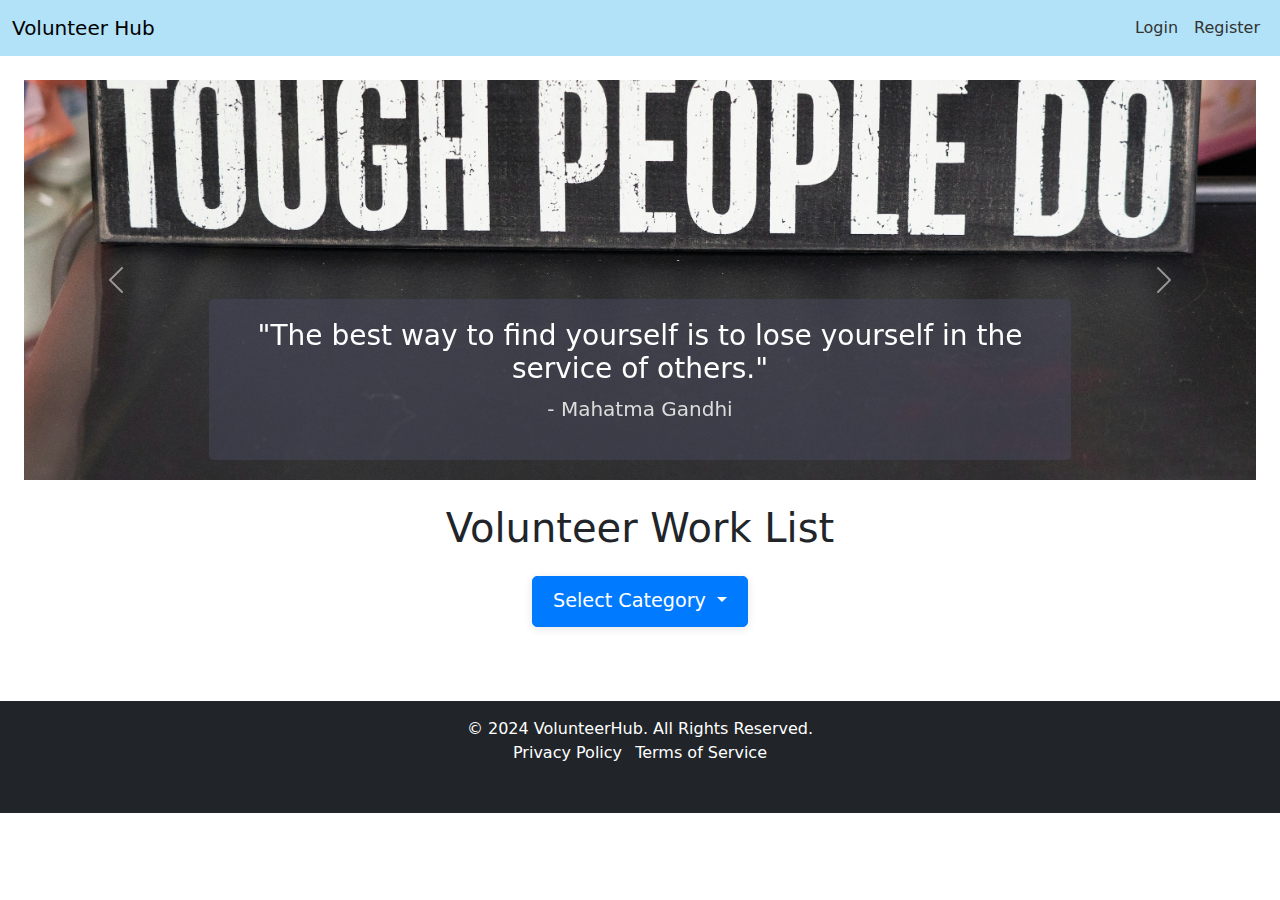
<file: index.html>
<!DOCTYPE html>
<html lang="en">
  <head>
    <meta charset="utf-8" />
    <meta name="viewport" content="width=device-width, initial-scale=1" />
    <title>Volunteer Hub</title>
    <link rel="stylesheet" href="style.css" />
    <link
      href="https://cdn.jsdelivr.net/npm/bootstrap@5.3.3/dist/css/bootstrap.min.css"
      rel="stylesheet"
      integrity="sha384-QWTKZyjpPEjISv5WaRU9OFeRpok6YctnYmDr5pNlyT2bRjXh0JMhjY6hW+ALEwIH"
      crossorigin="anonymous"
    />
  </head>
  <body>
    <header>
      <div id="navbar"></div>
    </header>
    <main>
      <div
        id="topVolunteerCarousel"
        class="carousel slide m-4"
        data-bs-ride="carousel"
      >
        <div class="carousel-inner mt-3">
          <!-- First Slide: Motivational Quote 1 -->
          <div class="carousel-item active">
            <img
              src="image/carousal1 (2).jpg"
              class="d-block w-100"
              alt="Motivational Quote 1"
            />
            <div class="carousel-caption d-none d-md-block">
              <h5>
                "The best way to find yourself is to lose yourself in the
                service of others."
              </h5>
              <p>- Mahatma Gandhi</p>
            </div>
          </div>
          <!-- Second Slide: Motivational Quote 2 -->
          <div class="carousel-item">
            <img
              src="image/carousal2 (2).jpg"
              class="d-block w-100"
              alt="Motivational Quote 2"
            />
            <div class="carousel-caption d-none d-md-block">
              <h5>
                "Volunteers don’t get paid, not because they’re worthless, but
                because they’re priceless."
              </h5>
              <p>- Unknown</p>
            </div>
          </div>
          <!-- Third Slide: Motivational Quote 3 -->
          <div class="carousel-item">
            <img
              src="image/carousal3 (2).jpg"
              class="d-block w-100"
              alt="Motivational Quote 3"
            />
            <div class="carousel-caption d-none d-md-block">
              <h5>
                "The true meaning of life is to plant trees, under whose shade
                you do not expect to sit."
              </h5>
              <p>- Nelson Henderson</p>
            </div>
          </div>
        </div>
        <button
          class="carousel-control-prev"
          type="button"
          data-bs-target="#topVolunteerCarousel"
          data-bs-slide="prev"
        >
          <span class="carousel-control-prev-icon" aria-hidden="true"></span>
          <span class="visually-hidden">Previous</span>
        </button>
        <button
          class="carousel-control-next"
          type="button"
          data-bs-target="#topVolunteerCarousel"
          data-bs-slide="next"
        >
          <span class="carousel-control-next-icon" aria-hidden="true"></span>
          <span class="visually-hidden">Next</span>
        </button>
      </div>

      <div class="container">
        <h1 class="mb-4 text-center">Volunteer Work List</h1>
        <div class="dropdown drop-category text-center mb-4">
          <button
            class="btn btn-primary dropdown-toggle"
            type="button"
            id="categoryDropdown"
            data-bs-toggle="dropdown"
            aria-expanded="false"
          >
            Select Category
          </button>
          <ul
            class="dropdown-menu"
            aria-labelledby="categoryDropdown"
            id="drop-category"
          >
            <li>
              <a class="dropdown-item" href="./index.html">All Categories</a>
            </li>
            <!-- More categories can be added here -->
          </ul>
        </div>

        <div
          id="volunteer-work-list"
          class="row justify-content-center align-items-center"
        >
          <!-- Volunteer works will be injected here -->
        </div>
      </div>
    </main>

    <div id="footer-placeholder"></div>
    <script
      src="https://cdn.jsdelivr.net/npm/bootstrap@5.3.3/dist/js/bootstrap.bundle.min.js"
      integrity="sha384-YvpcrYf0tY3lHB60NNkmXc5s9fDVZLESaAA55NDzOxhy9GkcIdslK1eN7N6jIeHz"
      crossorigin="anonymous"
    ></script>
    <script src="./navbar.js"></script>
    <script src="./app.js"></script>
    <script src="./auth.js"></script>
    <script src="./profile.js"></script>
    <script src="./footer.js"></script>
    <script>
      // Fetch and display the volunteer work when the page loads
      getVolunteerWorkList();
    </script>
  </body>
</html>
</file>
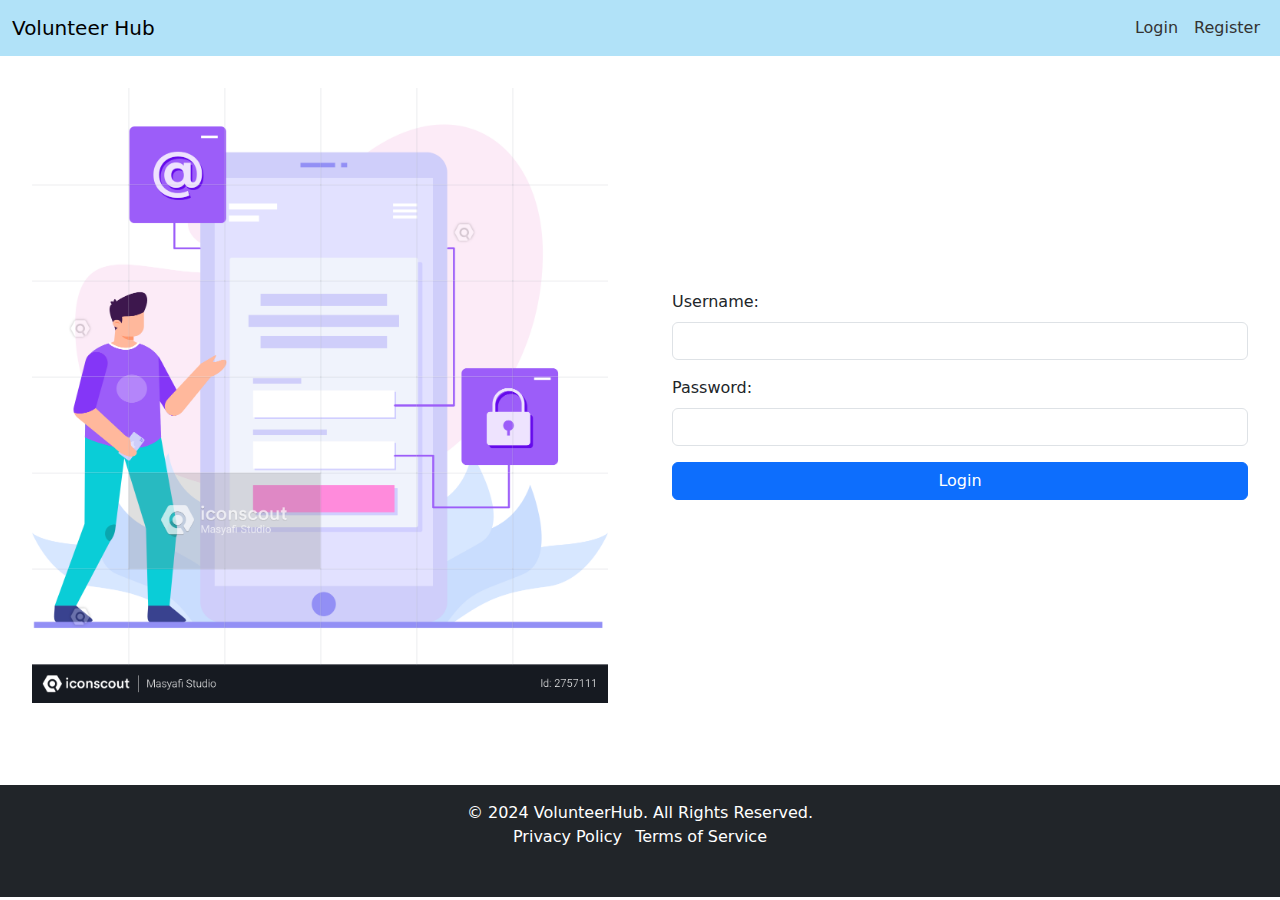
<file: login.html>
<!DOCTYPE html>
<html lang="en">
  <head>
    <meta charset="utf-8" />
    <meta name="viewport" content="width=device-width, initial-scale=1" />
    <title>Login - Volunteer Hub</title>
    <link rel="stylesheet" href="style.css" />
    <link
      href="https://cdn.jsdelivr.net/npm/bootstrap@5.3.3/dist/css/bootstrap.min.css"
      rel="stylesheet"
      crossorigin="anonymous"
    />
  </head>
  <body>
    <header>
      <!-- Navbar -->
      <div id="navbar"></div>
    </header>

    <main>

      <div class="d-flex flex-column flex-md-row justify-content-between align-items-center">
        <!-- Image Section -->
        <div class="w-50 m-3 p-3">
          <img src="image/Login.png" alt="Login Image" class="img-fluid" />
        </div>
      
        <!-- Login Form -->
        <div class="w-50 m-3 p-3">
          <form id="login-form" class="needs-validation" novalidate>
            <div class="mb-3">
              <label for="username" class="form-label">Username:</label>
              <input
                type="text"
                id="username"
                name="username"
                class="form-control"
                required
              />
              <div class="invalid-feedback">Please enter your username.</div>
            </div>
      
            <div class="mb-3">
              <label for="password" class="form-label">Password:</label>
              <input
                type="password"
                id="password"
                name="password"
                class="form-control"
                required
              />
              <div class="invalid-feedback">Please enter your password.</div>
            </div>
      
            <button type="submit" class="btn btn-primary w-100">Login</button>
          </form>
        </div>
      </div>

      <div id="login-result" class="mt-3"></div>
    </main>


    <div id="footer-placeholder"></div>


    <script src="./auth.js"></script>
    <script src="./app.js"></script>
    <script src="./navbar.js"></script>
    <script src="./footer.js"></script>
    <script
      src="https://cdn.jsdelivr.net/npm/bootstrap@5.3.3/dist/js/bootstrap.bundle.min.js"
      crossorigin="anonymous"
    ></script>
  </body>
</html>
</file>
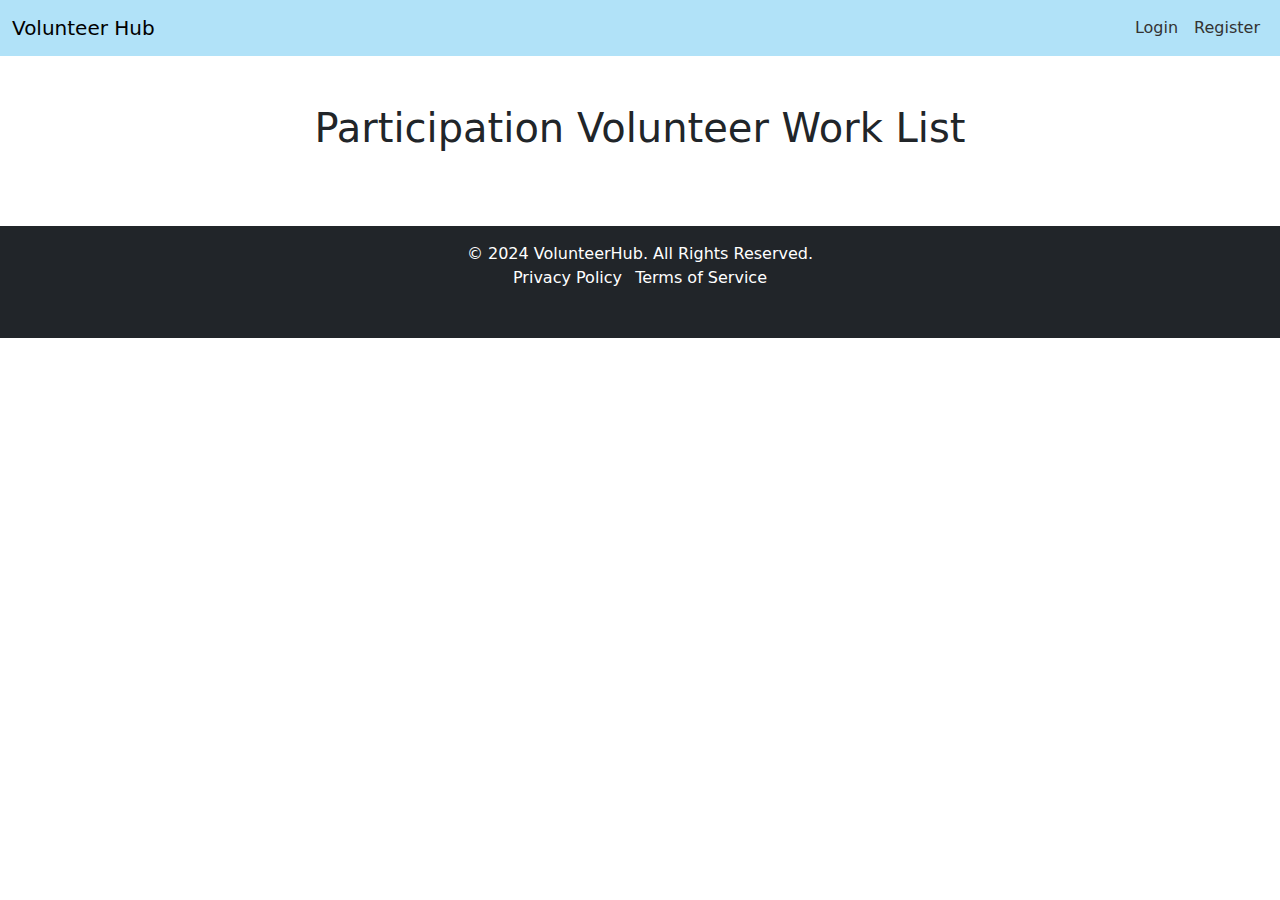
<file: my_participation.html>
<!DOCTYPE html>
<html lang="en">
  <head>
    <meta charset="utf-8" />
    <meta name="viewport" content="width=device-width, initial-scale=1" />
    <title>Volunteer Hub</title>
    <link rel="stylesheet" href="style.css">
    <link
      href="https://cdn.jsdelivr.net/npm/bootstrap@5.3.3/dist/css/bootstrap.min.css"
      rel="stylesheet"
      integrity="sha384-QWTKZyjpPEjISv5WaRU9OFeRpok6YctnYmDr5pNlyT2bRjXh0JMhjY6hW+ALEwIH"
      crossorigin="anonymous"
    />
  </head>
  <body>
    <header>
      <div id="navbar"></div>
    </header>
    <main>
      <div class="container mt-5">
        <h1 class="mb-4 text-center">Participation Volunteer Work List</h1>
        <div id="volunteer-work-list" class="row">
          <!-- Volunteer works will be injected here -->
        </div>
      </div>
    </main>

    <div id="footer-placeholder"></div>

    <script
      src="https://cdn.jsdelivr.net/npm/bootstrap@5.3.3/dist/js/bootstrap.bundle.min.js"
      integrity="sha384-YvpcrYf0tY3lHB60NNkmXc5s9fDVZLESaAA55NDzOxhy9GkcIdslK1eN7N6jIeHz"
      crossorigin="anonymous"
    ></script>
    <script src="navbar.js"></script>
    <script src="app.js"></script>
    <script src="./auth.js"></script>
    <script src="./footer.js"></script>
    <script>
      // Fetch and display the volunteer work when the page loads
      getMyParticipatedVolunteerWorkList();
    </script>
  </body>
</html>
</file>
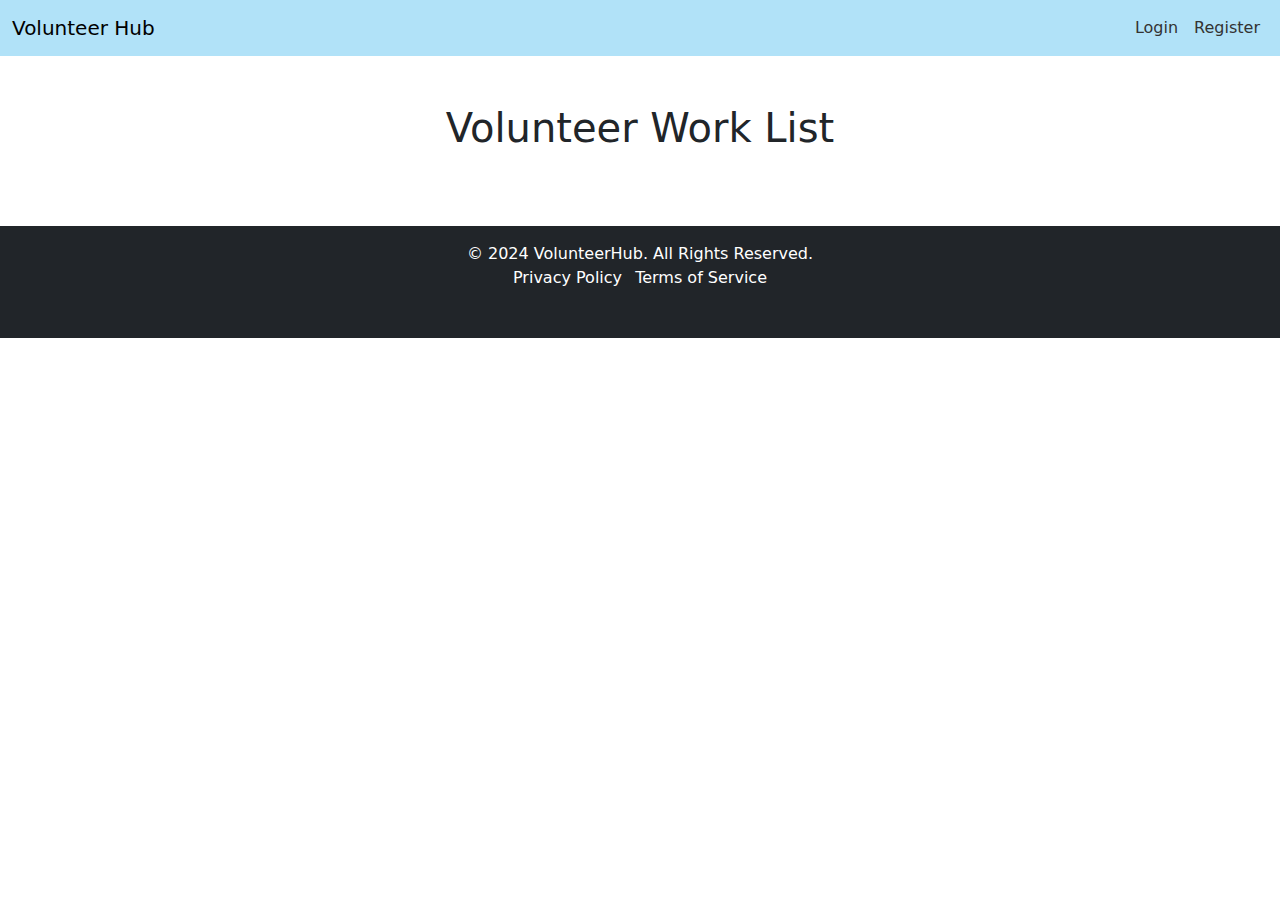
<file: my_work.html>
<!DOCTYPE html>
<html lang="en">
  <head>
    <meta charset="utf-8" />
    <meta name="viewport" content="width=device-width, initial-scale=1" />
    <title>Volunteer Hub</title>
    <link rel="stylesheet" href="style.css">
    <link
      href="https://cdn.jsdelivr.net/npm/bootstrap@5.3.3/dist/css/bootstrap.min.css"
      rel="stylesheet"
      integrity="sha384-QWTKZyjpPEjISv5WaRU9OFeRpok6YctnYmDr5pNlyT2bRjXh0JMhjY6hW+ALEwIH"
      crossorigin="anonymous"
    />
  </head>
  <body>
    <header>
      <div id="navbar"></div>
    </header>
    <main>
      <div class="container mt-5">
        <h1 class="mb-4 text-center">Volunteer Work List</h1>
        <div id="volunteer-work-list" class="row">
          <!-- Volunteer works will be injected here -->
        </div>
      </div>
    </main>

    <div id="footer-placeholder"></div>

    <script
      src="https://cdn.jsdelivr.net/npm/bootstrap@5.3.3/dist/js/bootstrap.bundle.min.js"
      integrity="sha384-YvpcrYf0tY3lHB60NNkmXc5s9fDVZLESaAA55NDzOxhy9GkcIdslK1eN7N6jIeHz"
      crossorigin="anonymous"
    ></script>
    <script src="navbar.js"></script>
    <script src="app.js"></script>
    <script src="./auth.js"></script>
    <script src="./footer.js"></script>
    <script>
      // Fetch and display the volunteer work when the page loads
      getMyVolunteerWorkList();
    </script>
  </body>
</html>
</file>
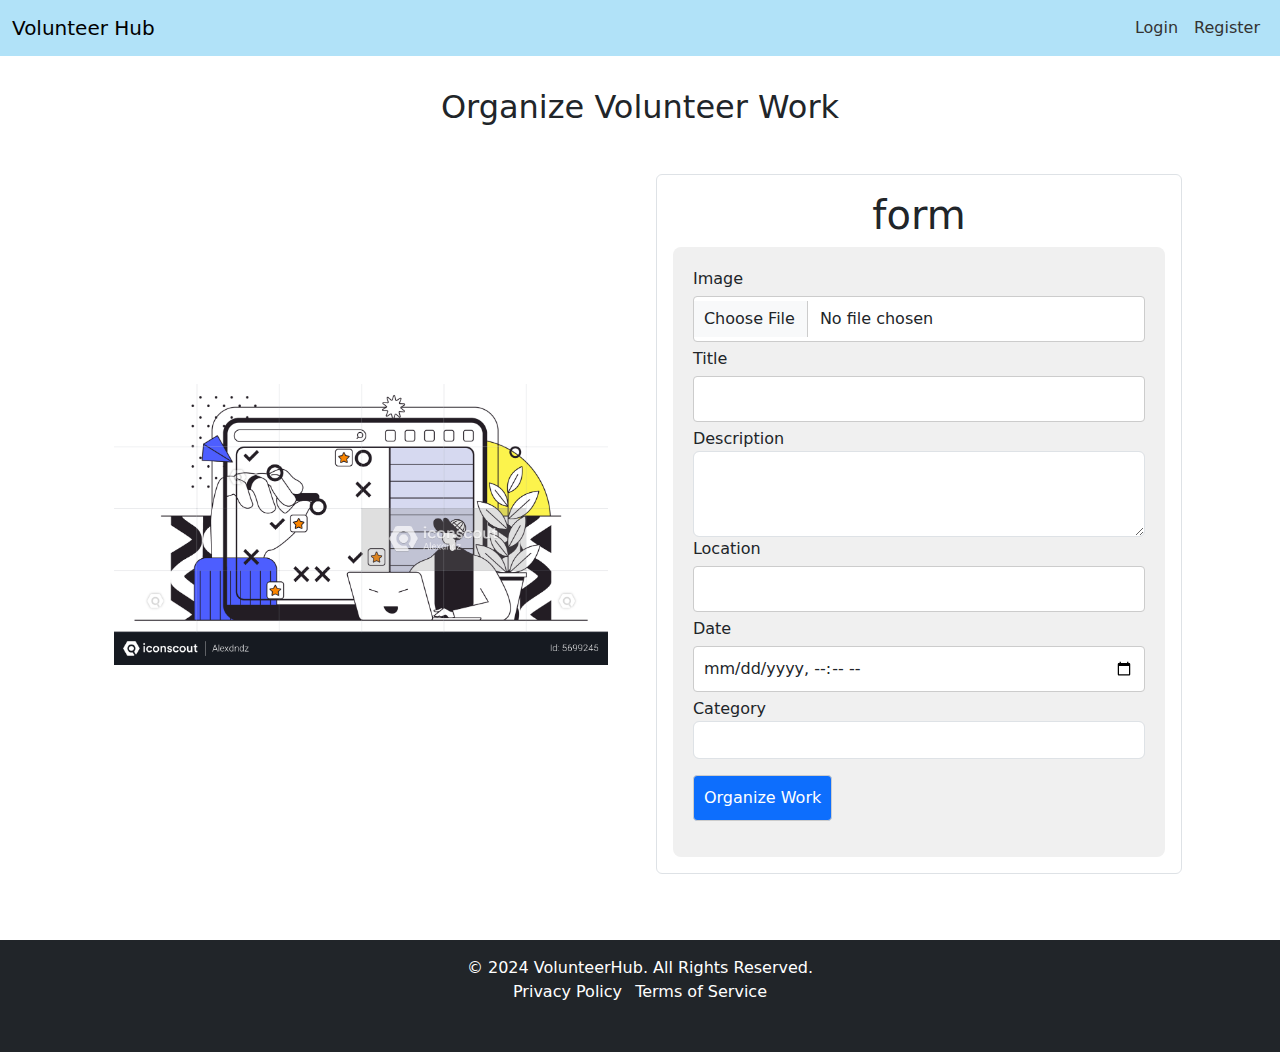
<file: organize.html>
<!DOCTYPE html>
<html lang="en">
  <head>
    <meta charset="utf-8" />
    <meta name="viewport" content="width=device-width, initial-scale=1" />
    <title>Volunteer Hub</title>
    <link rel="stylesheet" href="style.css" />
    <link
      href="https://cdn.jsdelivr.net/npm/bootstrap@5.3.3/dist/css/bootstrap.min.css"
      rel="stylesheet"
      integrity="sha384-QWTKZyjpPEjISv5WaRU9OFeRpok6YctnYmDr5pNlyT2bRjXh0JMhjY6hW+ALEwIH"
      crossorigin="anonymous"
    />
  </head>
  <body>
    <header>
      <div id="navbar"></div>
    </header>
    <main>
      <div class="container">
        <h2 class="text-center m-3 p-3">Organize Volunteer Work</h2>
        <div class="d-flex flex-column flex-md-row justify-content-between align-items-center">
          <div class="w-50 m-3 p-3">
            <img src="image/orgainze.png" alt="Sign In" class="img-fluid">
          </div>
  
          <div class="w-50 m-3 p-3 border rounded">
            <h1 class="text-center">form</h1>
            <form id="volunteerWorkForm" enctype="multipart/form-data">
              <div class="form-group">
                <label for="image">Image</label>
                <input type="file" class="form-control" id="image" name="image" />
              </div>
              <div class="form-group">
                <label for="title">Title</label>
                <input
                  type="text"
                  class="form-control"
                  id="title"
                  name="title"
                  required
                />
              </div>
              <div class="form-group">
                <label for="description">Description</label>
                <textarea
                  class="form-control"
                  id="description"
                  name="description"
                  rows="3"
                  required
                ></textarea>
              </div>
              <div class="form-group">
                <label for="location">Location</label>
                <input
                  type="text"
                  class="form-control"
                  id="location"
                  name="location"
                  required
                />
              </div>
              <div class="form-group">
                <label for="date">Date</label>
                <input
                  type="datetime-local"
                  class="form-control"
                  id="date"
                  name="date"
                  required
                />
              </div>
              <div class="form-group">
                <label for="category">Category</label>
                <select class="form-control" id="category" name="category" required>
                  <!-- Categories will be loaded here dynamically -->
                </select>
              </div>
              <button type="submit" class="btn btn-primary my-3">
                Organize Work
              </button>
            </form>
        </div>
        </div>
      </div>
    </main>

    <div id="footer-placeholder"></div>

    <script
      src="https://cdn.jsdelivr.net/npm/bootstrap@5.3.3/dist/js/bootstrap.bundle.min.js"
      integrity="sha384-YvpcrYf0tY3lHB60NNkmXc5s9fDVZLESaAA55NDzOxhy9GkcIdslK1eN7N6jIeHz"
      crossorigin="anonymous"
    ></script>
    <script src="navbar.js"></script>
    <script src="app.js"></script>
    <script src="./auth.js"></script>
    <script src="./footer.js"></script>
    <script>
      document.getElementById("volunteerWorkForm").addEventListener("submit", organize);
    </script>
  </body>
</html>
</file>
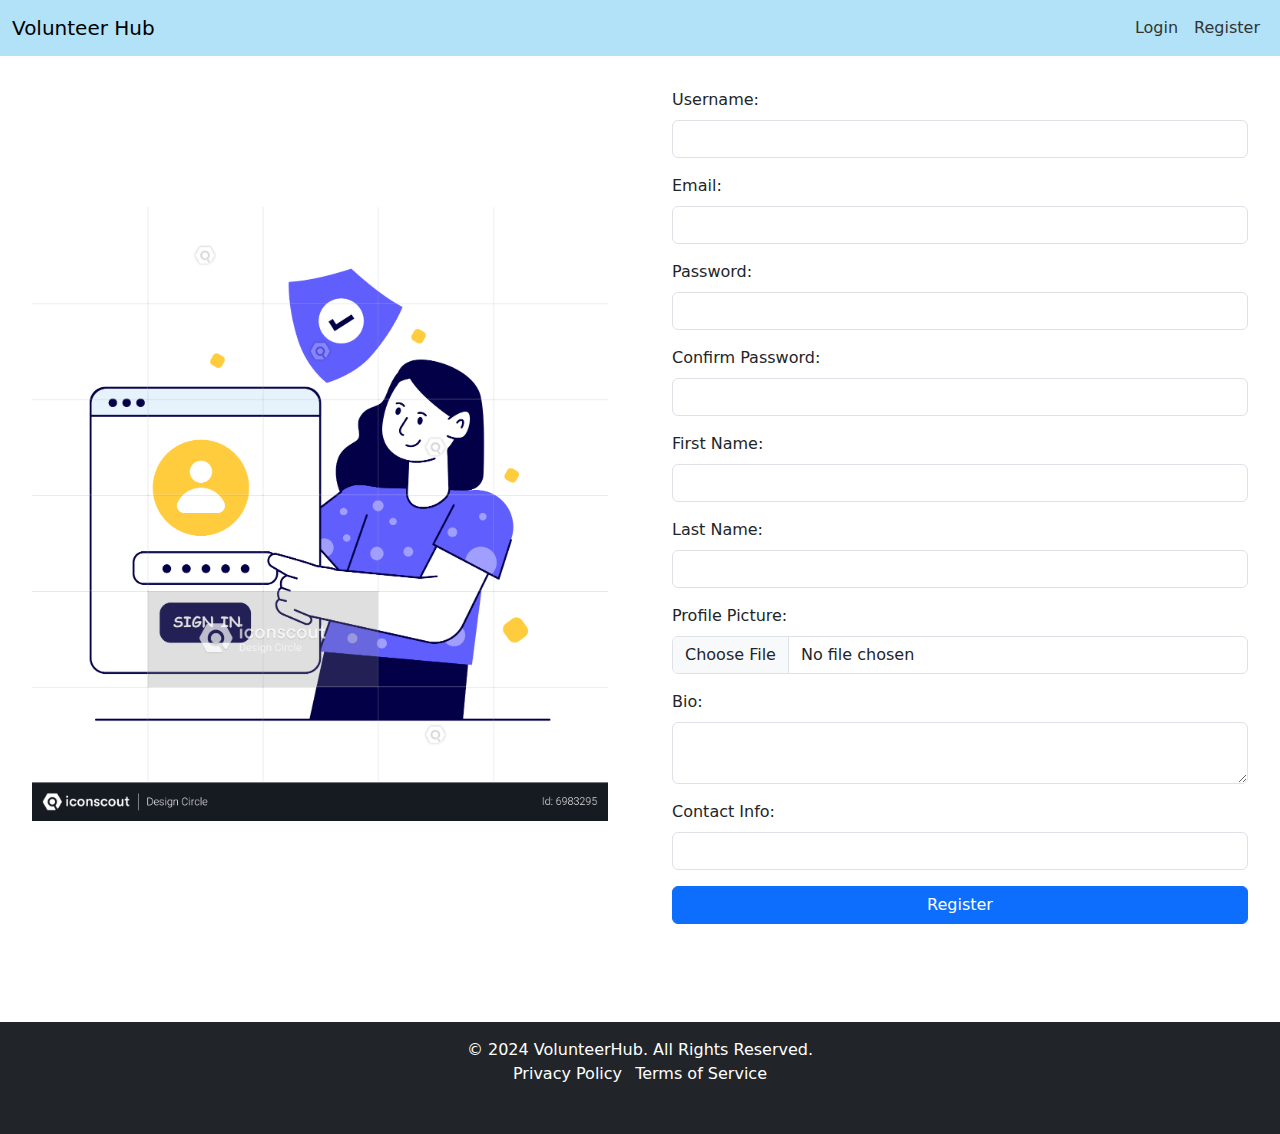
<file: registration.html>
<!DOCTYPE html>
<html lang="en">
  <head>
    <meta charset="utf-8" />
    <meta name="viewport" content="width=device-width, initial-scale=1" />
    <title>Volunteer Hub</title>
    <link rel="stylesheet" href="style.css" />
    <link
      href="https://cdn.jsdelivr.net/npm/bootstrap@5.3.3/dist/css/bootstrap.min.css"
      rel="stylesheet"
      integrity="sha384-QWTKZyjpPEjISv5WaRU9OFeRpok6YctnYmDr5pNlyT2bRjXh0JMhjY6hW+ALEwIH"
      crossorigin="anonymous"
    />
  </head>
  <body>
    <header>
      <!-- Navbar -->
      <div id="navbar"></div>
    </header>

    <main>

      <div class="d-flex flex-column flex-md-row justify-content-between align-items-center">
        <div class="w-50 m-3 p-3">
          <img src="image/Sign In.png" alt="Sign In" class="img-fluid">
        </div>
        
        <!-- Register Form -->
        <div class="w-50 m-3 p-3">
          <form id="registration-form" enctype="multipart/form-data" class="needs-validation" novalidate>
            
            <!-- Username -->
            <div class="mb-3">
              <label for="username" class="form-label">Username:</label>
              <input type="text" id="username" name="username" class="form-control" required>
              <div class="invalid-feedback">Please enter a username.</div>
            </div>
        
            <!-- Email -->
            <div class="mb-3">
              <label for="email" class="form-label">Email:</label>
              <input type="email" id="email" name="email" class="form-control" required>
              <div class="invalid-feedback">Please enter a valid email address.</div>
            </div>
        
            <!-- Password -->
            <div class="mb-3">
              <label for="password1" class="form-label">Password:</label>
              <input type="password" id="password1" name="password1" class="form-control" required>
              <div class="invalid-feedback">Please enter a password.</div>
            </div>
        
            <!-- Confirm Password -->
            <div class="mb-3">
              <label for="password2" class="form-label">Confirm Password:</label>
              <input type="password" id="password2" name="password2" class="form-control" required>
              <div class="invalid-feedback">Please confirm your password.</div>
            </div>
        
            <!-- First Name -->
            <div class="mb-3">
              <label for="first_name" class="form-label">First Name:</label>
              <input type="text" id="first_name" name="first_name" class="form-control" required>
              <div class="invalid-feedback">Please enter your first name.</div>
            </div>
        
            <!-- Last Name -->
            <div class="mb-3">
              <label for="last_name" class="form-label">Last Name:</label>
              <input type="text" id="last_name" name="last_name" class="form-control" required>
              <div class="invalid-feedback">Please enter your last name.</div>
            </div>
        
            <!-- Profile Picture -->
            <div class="mb-3">
              <label for="profile_picture" class="form-label">Profile Picture:</label>
              <input type="file" id="profile_picture" name="profile_picture" class="form-control" accept="image/*">
              <div class="invalid-feedback">Please upload a profile picture.</div>
            </div>
        
            <!-- Bio -->
            <div class="mb-3">
              <label for="bio" class="form-label">Bio:</label>
              <textarea id="bio" name="bio" class="form-control"></textarea>
            </div>
        
            <!-- Contact Info -->
            <div class="mb-3">
              <label for="contact_info" class="form-label">Contact Info:</label>
              <input type="text" id="contact_info" name="contact_info" class="form-control">
            </div>
        
            <!-- Submit Button -->
            <button type="submit" class="btn btn-primary w-100 mb-3">Register</button>
          </form>
        </div>
      </div>
        
        <div id="registration-result"></div>
        
      </div>

    </main>

    <div id="footer-placeholder"></div>

    
    <script src="./auth.js"></script>
    <script src="./app.js"></script>
    <script src="./navbar.js"></script>
    <script src="./footer.js"></script>
    <script
      src="https://cdn.jsdelivr.net/npm/bootstrap@5.3.3/dist/js/bootstrap.bundle.min.js"
      integrity="sha384-YvpcrYf0tY3lHB60NNkmXc5s9fDVZLESaAA55NDzOxhy9GkcIdslK1eN7N6jIeHz"
      crossorigin="anonymous"
    ></script>
  </body>
</html>
</file>
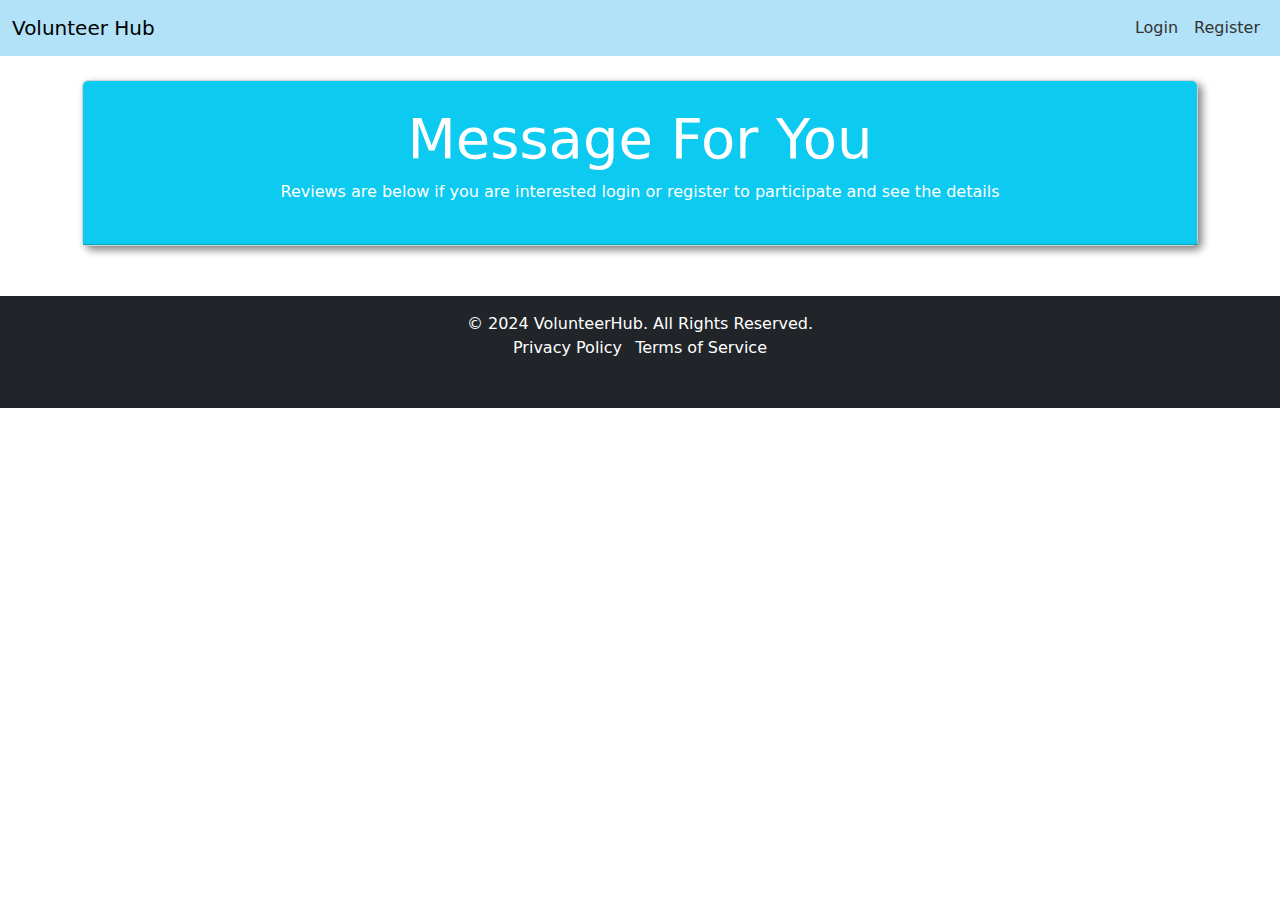
<file: volunteer_details.html>
<!DOCTYPE html>
<html lang="en">
  <head>
    <meta charset="utf-8" />
    <meta name="viewport" content="width=device-width, initial-scale=1" />
    <title>Volunteer Hub</title>
    <link rel="stylesheet" href="style.css" />
    <link
      href="https://cdn.jsdelivr.net/npm/bootstrap@5.3.3/dist/css/bootstrap.min.css"
      rel="stylesheet"
      integrity="sha384-QWTKZyjpPEjISv5WaRU9OFeRpok6YctnYmDr5pNlyT2bRjXh0JMhjY6hW+ALEwIH"
      crossorigin="anonymous"
    />
  </head>
  <body>
    <header>
      <div id="navbar"></div>
    </header>
    <main class="container my-4">
      <div id="volunteer-detail" class="card">
        <!-- Volunteer work details will be dynamically loaded here -->
      </div>

      <div id="reviews" class="mt-4">
        <!-- Reviews will be dynamically loaded here -->
      </div>

      <form id="review-form" onsubmit="handleReview(event)">
        <div class="form-group">
          <label for="rating">Rating:</label>
          <select id="rating" class="form-control" required>
            <option value="1">⭐</option>
            <option value="2">⭐⭐</option>
            <option value="3">⭐⭐⭐</option>
            <option value="4">⭐⭐⭐⭐</option>
            <option value="5">⭐⭐⭐⭐⭐</option>
          </select>
        </div>
        <div class="form-group">
          <label for="comment">Comment:</label>
          <textarea id="comment" class="form-control"></textarea>
        </div>
        <button type="submit" class="btn btn-primary mt-3">
          Submit Review
        </button>
      </form>

      <!-- Edit Review Modal -->
      <div
        class="modal fade"
        id="editReviewModal"
        tabindex="-1"
        aria-labelledby="editReviewModalLabel"
        aria-hidden="true"
      >
        <div class="modal-dialog">
          <div class="modal-content">
            <div class="modal-header">
              <h5 class="modal-title" id="editReviewModalLabel">Edit Review</h5>
              <button
                type="button"
                class="btn-close"
                data-bs-dismiss="modal"
                aria-label="Close"
              ></button>
            </div>
            <div class="modal-body">
              <form id="edit-review-form">
                <input type="hidden" id="edit-review-id" />
                <!-- <div class="mb-3">
                  <label for="edit-rating" class="form-label">Rating</label>
                  <input type="number" class="form-control" id="edit-rating" min="1" max="5">
                </div> -->
                <div class="form-group">
                  <label for="edit-rating" class="form-label">Rating:</label>
                  <select id="edit-rating" class="form-control" required>
                    <option value="1">⭐</option>
                    <option value="2">⭐⭐</option>
                    <option value="3">⭐⭐⭐</option>
                    <option value="4">⭐⭐⭐⭐</option>
                    <option value="5">⭐⭐⭐⭐⭐</option>
                  </select>
                </div>
                <div class="mb-3">
                  <label for="edit-comment" class="form-label">Comment</label>
                  <textarea class="form-control" id="edit-comment"></textarea>
                </div>
                <button
                  type="button"
                  class="btn btn-primary"
                  onclick="submitEditReview(event)"
                >
                  Save changes
                </button>
              </form>
            </div>
          </div>
        </div>
      </div>
    </main>

    <div id="footer-placeholder"></div>

    


    <script
      src="https://cdn.jsdelivr.net/npm/bootstrap@5.3.3/dist/js/bootstrap.bundle.min.js"
      integrity="sha384-YvpcrYf0tY3lHB60NNkmXc5s9fDVZLESaAA55NDzOxhy9GkcIdslK1eN7N6jIeHz"
      crossorigin="anonymous"
    ></script>
    <script>
      const hasReviewed = localStorage.getItem("hasReviewed");
      const organizer = localStorage.getItem("organizer");
      const username = localStorage.getItem("username");
      const token = localStorage.getItem("authToken");
      const reviewForm = document.getElementById("review-form");

      if (!token) {
        // Hide the review form if no one is logged in
        reviewForm.style.display = "none";
      } else {
        // Determine whether to show or hide the review form
        if (organizer === username || hasReviewed === "true") {
          reviewForm.style.display = "none";
        } else {
          reviewForm.style.display = "block";
        }
      }
    </script>
    <script src="./navbar.js"></script>
    <script src="./auth.js"></script>
    <script src="./volunteer_details.js"></script>
    <script src="./footer.js"></script>
  </body>
</html>
</file>
<file: style.css>
.bg-custom{
    background-color: rgb(177, 226, 248);
}

.navbar-brand{
  color: 629C54;
}

.card {
  height: 350px;
  box-shadow: 4px 4px 8px gray;
  transition: box-shadow 0.3s ease; /* Smooth transition */
}

.card-img-top {
  height: 200px; /* Set a fixed height for the image */
  object-fit: cover; /* Ensures the image covers the area without distortion */
}

.card:hover {
  box-shadow: 4px 4px 12px black; /* Increased shadow on hover */
}


.error {
    color: #ff4d4f; /* Red color to indicate error */
    background-color: #ffe6e6; /* Light red background */
    border: 2px solid #ff4d4f; /* Border matching the text color */
    border-radius: 5px; /* Rounded corners */
    padding: 10px; /* Padding around the text */
    margin: 20px 0; /* Space above and below the error message */
    font-weight: bold; /* Make the text bold */
    text-align: center; /* Center the text */
    font-size: 1.1em; /* Slightly larger text */
}

.success {
  color: #34bb4a; /* Red color to indicate error */
  background-color: #96f396; /* Light red background */
  border: 2px solid #34bb4a; /* Border matching the text color */
  border-radius: 5px; /* Rounded corners */
  padding: 10px; /* Padding around the text */
  margin: 20px 0; /* Space above and below the error message */
  font-weight: bold; /* Make the text bold */
  text-align: center; /* Center the text */
  font-size: 1.1em; /* Slightly larger text */
}


/* Style for the dropdown button */
.dropdown .btn-primary {
  background-color: #007bff;
  border-color: #007bff;
  padding: 10px 20px;
  font-size: 1.2em;
  border-radius: 5px;
  box-shadow: 0 2px 10px rgba(0, 0, 0, 0.1);
}

.dropdown .btn-primary:hover {
  background-color: #0056b3;
  border-color: #004085;
}

/* Style for the dropdown menu */
.dropdown-menu {
  border-radius: 5px;
  box-shadow: 0 4px 15px rgba(0, 0, 0, 0.2);
}

/* Style for dropdown items */
.dropdown-menu .dropdown-item {
  padding: 10px 20px;
  font-size: 1em;
  color: #333;
  transition: background-color 0.3s, color 0.3s;
}

.dropdown-menu .dropdown-item:hover {
  background-color: #007bff;
  color: #fff;
}


.profile-container {
  margin-top: 50px;
}
.profile-picture {
  max-width: 150px;
  border-radius: 50%;
}

/* Add styles for the profile picture in the navbar */
#dp {
  width: 40px; /* Adjust size as needed */
  height: 40px; /* Adjust size as needed */
  border-radius: 50%; /* Make it a circle */
  object-fit: cover; /* Ensure the image covers the circle */
  margin-right: 10px; /* Space between picture and text */
}

.dp {
  width: 40px; /* Adjust size as needed */
  height: 40px; /* Adjust size as needed */
  border-radius: 50%; /* Make it a circle */
  object-fit: cover; /* Ensure the image covers the circle */
  margin-right: 10px; /* Space between picture and text */
}

.navbar-nav{
  align-items: center;
}
.navbar-nav .nav-item {
  align-items: center; /* Vertically center items in the navbar */
}

.navbar-nav .nav-item .btn {
  margin-bottom: 0; /* Align text with image */
}

/* General navbar link styles */
.navbar-nav .nav-link {
  color: #333; /* Default color */
  transition: color 0.3s, background-color 0.3s;
}

/* Hover effect for all navbar items */
.navbar-nav .nav-link:hover {
  color: #007bff; /* Change color on hover */
  background-color: rgba(0, 123, 255, 0.1); /* Light blue background on hover */
}

/* Logout button styles */
.logout-btn {
  color: #dc3545; /* Red color for logout button */
  border: none;
  background: none;
  cursor: pointer;
  padding: 0.5rem;
  transition: color 0.3s, background-color 0.3s;
}

/* Hover effect for logout button */
.logout-btn:hover {
  color: #fff; /* White text on hover */
  background-color: #dc3545; /* Red background on hover */
  border-radius: 0.25rem; /* Rounded corners for the hover background */
}



.carousel-inner img {
  object-fit: cover; /* Ensure images cover the carousel area */
  height: 400px; /* Fixed height for images */
}

.carousel-caption {
  background: rgba(71, 71, 94, 0.5); /* Semi-transparent background */
  padding: 1rem;
  border-radius: 5px; /* Rounded corners for captions */
}

.carousel-caption h5 {
  font-size: 1.75rem; /* Larger font size for headings */
  color: #fff; /* White text color */
}

.carousel-caption p {
  font-size: 1.25rem; /* Larger font size for paragraph */
  color: #ddd; /* Light gray text color */
}

#footer-placeholder{
  margin-top: 50px;
}

.btn-details {
  display: inline-block; /* Ensures it's treated like a block element for padding */
  width: 50%; /* Set width to 50% */
  margin-left: 25%; /* Centers the button */
  background-color: rgb(255, 92, 92); /* Button background */
  color: rgb(255, 255, 255); /* Button text color */
  padding: 10px 20px; /* Padding for spacing */
  text-align: center; /* Center text inside the button */
  text-decoration: none; /* Removes the underline */
  border-radius: 5px; /* Rounded corners */
  cursor: pointer; /* Changes the cursor on hover */
  transition: background-color 0.3s ease; /* Smooth transition for hover effect */
}

.btn-details:hover {
  background-color: rgb(200, 60, 60); /* Darken the background on hover */
  text-decoration: none; /* Ensures underline doesn’t reappear on hover */
}

#volunteerWorkForm {
  background-color: #f0f0f0;
  padding: 20px;
  border-radius: 8px;
  transition: background-color 0.3s ease, box-shadow 0.3s ease;
}

#volunteerWorkForm:hover {
  background-color: #e0e0e0;
  box-shadow: 0 4px 8px rgba(0, 0, 0, 0.2);
}

#volunteerWorkForm input,
#volunteerWorkForm button {
  padding: 10px;
  margin: 5px 0;
  border-radius: 4px;
  border: 1px solid #ccc;
  transition: background-color 0.3s ease, transform 0.2s ease;
}

#volunteerWorkForm button:hover {
  background-color: #4CAF50;
  color: white;
  transform: scale(1.05);
}
</file>
